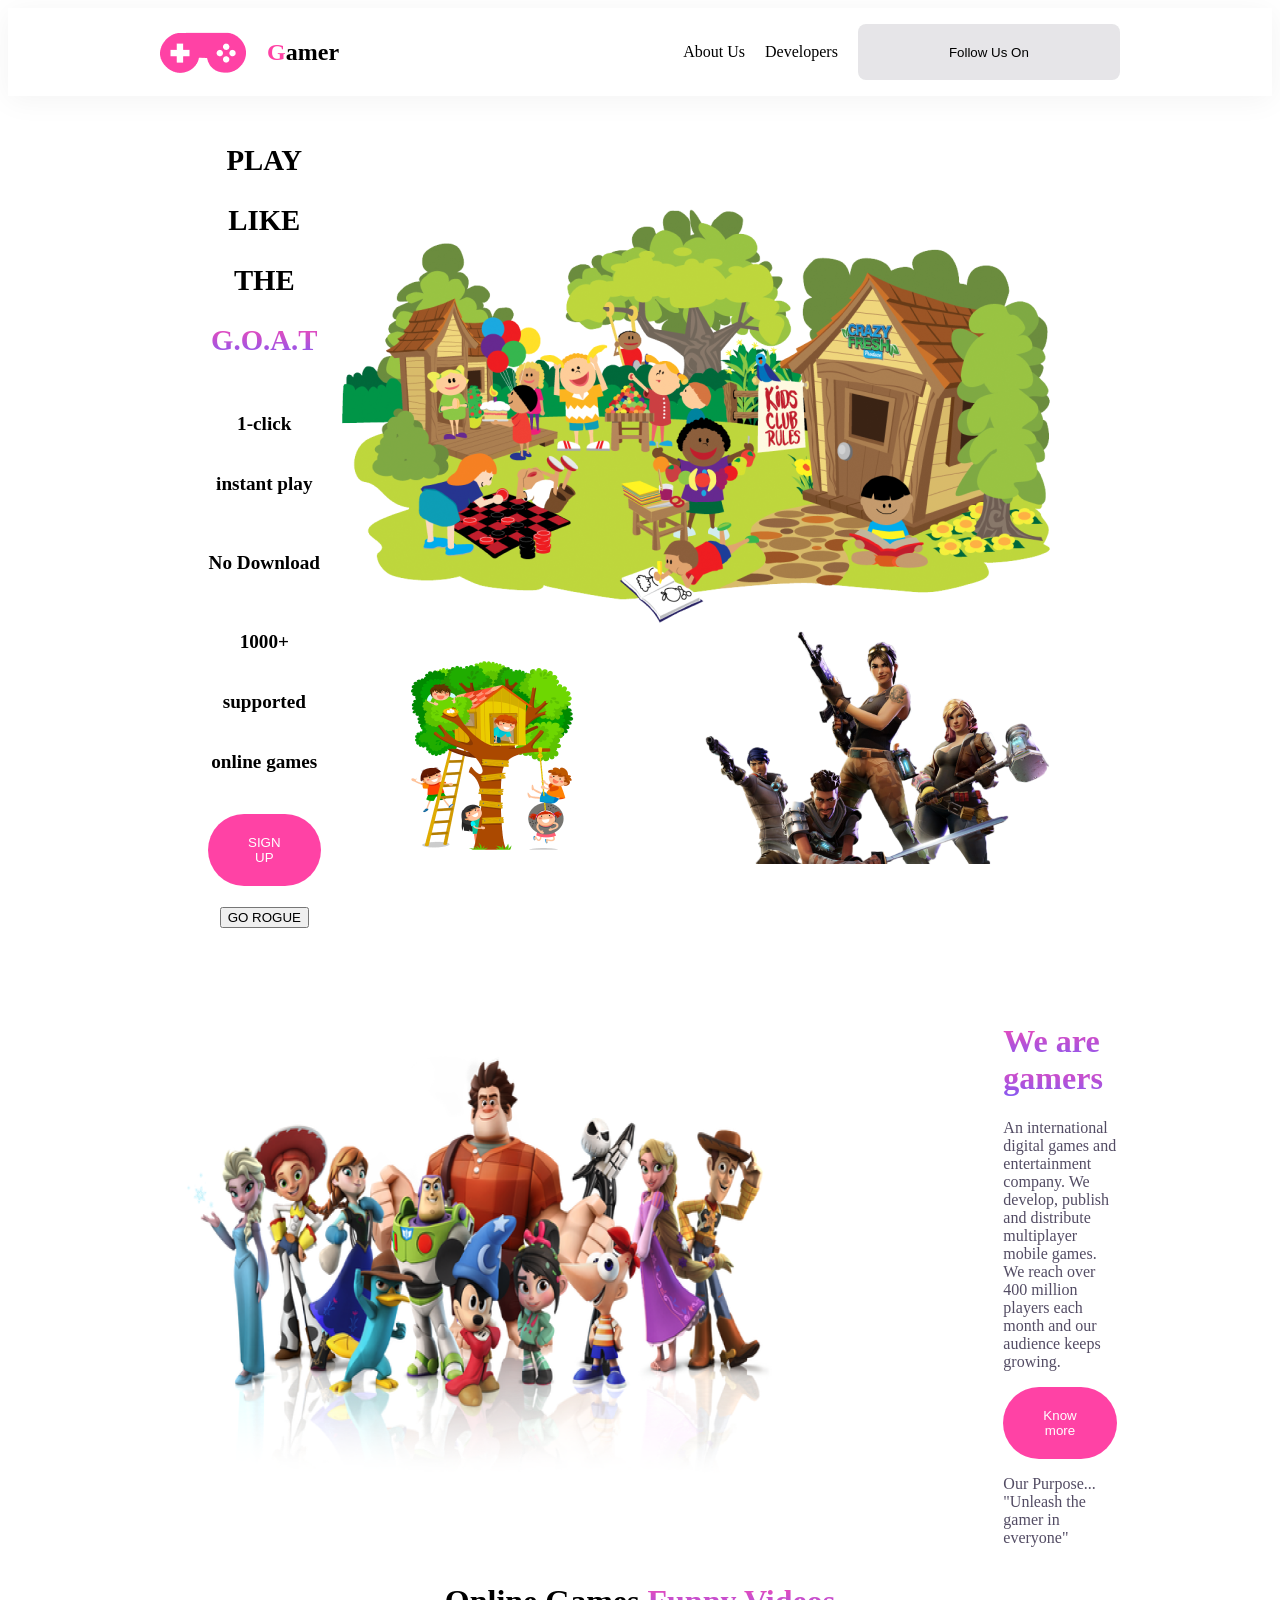
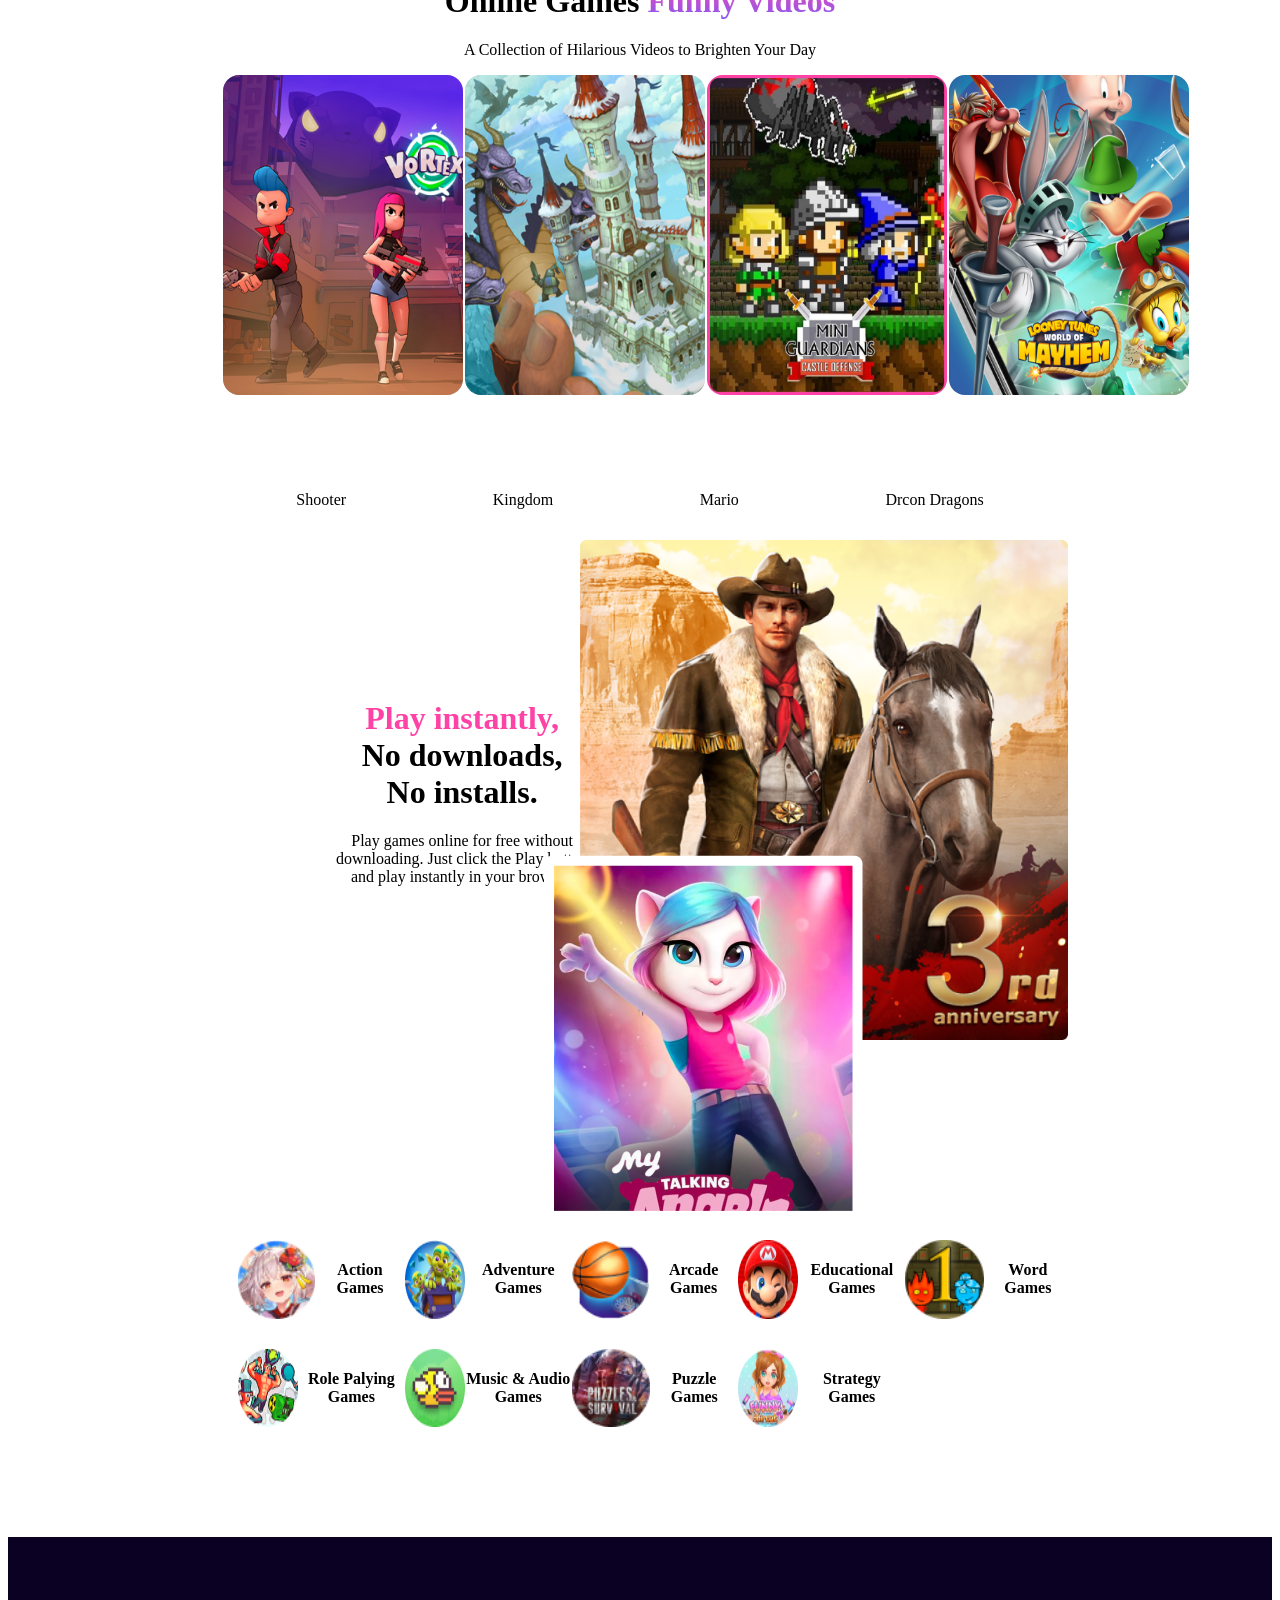
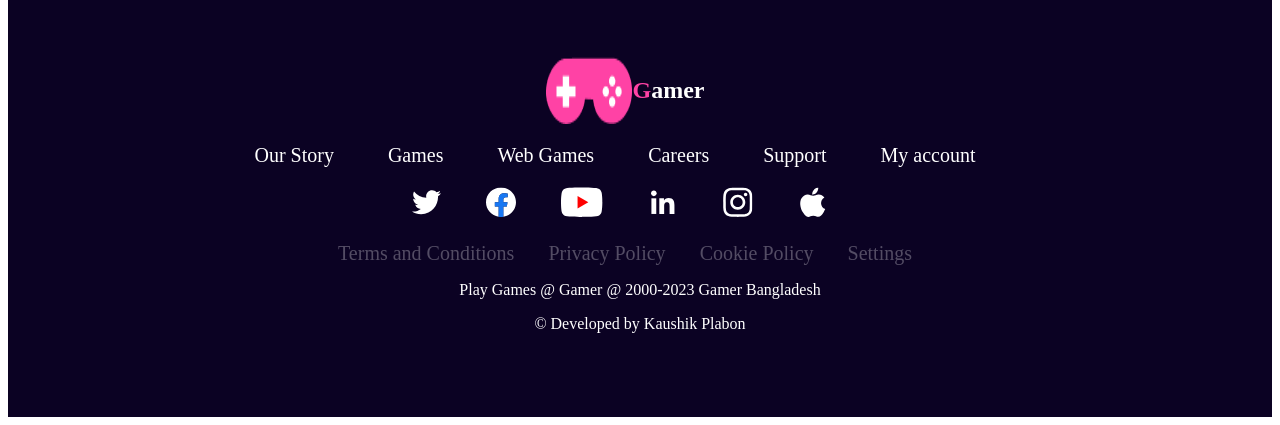
<file: index.html>
<!DOCTYPE html>
<html lang="en">
<head>
    <meta charset="UTF-8">
    <meta name="viewport" content="width=device-width, initial-scale=1.0">
    <title>GamerSite By Kaushik</title>
    <link rel="stylesheet" href="./styles/styles.css"> 
</head>
<body>
    <header>
        <nav>
            <div class="nav1">
                <img src="/images/Frame.png" alt="">
                <h1><span class="pink">G</span>amer</h1>

            </div>
            <div class="nav2">
                <ul>
                <li><a href="">About Us</a></li>
                <li><a href="">Developers</a></li>
                <li><button class="f_btn">Follow Us On</button></li>
                </ul>

            </div>
        </nav>
    </header>
    <main>
        <div class="top-div">
            <div class="section1">
                <div class="top-left">
                    <h2>PLAY LIKE THE <span class="purple">G.O.A.T</span></h2>
                    <p>1-click instant play</p>
                    <p>No Download</p>
                    <p>1000+ supported online games</p>
                    <button class="btn">SIGN UP</button>
                    <button>GO ROGUE</button>
                </div>
                <div class="top-right">
                    <img src="/images/pic1.png" alt="">
                </div>
            </div>       
            
              <div class="section2">
                <div class="top-mid-left">
                    <img src="/images/pic2.png" alt="">
                </div>
                <div class="top-mid-right">
                    <h1><span class="purple">We are gamers</span></h1>
                    <p>An international digital games and entertainment company. We develop, publish and distribute multiplayer mobile games. We reach over 400 million players each month and our audience keeps growing.</p>
                    <button class="btn">Know more</button>
                    <p>Our Purpose... <br> "Unleash the gamer in everyone"</p>
                </div>
            </div>
        </div>
        <div class="top-mid-div">
            <h1>Online Games <span class="purple">Funny Videos</span></h1>
            <p>A Collection of Hilarious Videos to Brighten Your Day</p>
            <div>

            </div>
            <div class="top-mid-div-grid">
                <img src="/images/pic3.png" alt="">
                <img src="/images/pic4.png" alt="">
                <img src="/images/pic5.png" alt="">
                <img src="/images/pic6.png" alt="">
            </div>
            <div class="top-mid-div-grid-txt">
                <p>Shooter</p>
                <p>Kingdom</p>
                <p>Mario</p>
                <p>Drcon Dragons</p>
            </div>
        </div>
        <div class="bottom-mid-div">
            <div class="bottom-mid-div-txt">
                <h1><span class="pink">Play instantly,</span><br>No downloads,<br>No installs.</h1>
                <p>Play games online for free without <br>downloading. Just click the Play button <br>and  play instantly in your browser.</p>
                
            </div>
            <div class="bottom-mid-div-img">
                <img class="overley" src="/images/pic8.png" alt="">
            </div>
        </div>
            </div>
            <div class="icons-div">
               <div class="icons-mobile">
                <img src="/images/icon1.png" alt="">
                <h4>Action Games</h4>
                <img src="/images/icon2.png" alt="">
                <h4>Action Games</h4>
                <img src="/images/icon3.png" alt="">
                <h4>Action Games</h4>
                <img src="/images/icon4.png" alt="">
                <img src="/images/icon5.png" alt="">
                <h4>Action Games</h4>
                <img src="/images/icon6.png" alt="">
                <h4>Action Games</h4>
                <img src="/images/icon7.png" alt="">
                <h4>Action Games</h4>
                <img src="/images/icon8.png" alt="">
                <h4>Action Games</h4>
                <img src="/images/icon9.png" alt="">
                <h4>Action Games</h4>
               </div>
            <div class="icons1">
                <div class="icon">
                    <img src="/images/icon1.png" alt="">
                    <h4>Action Games</h4>
                                </div>
                <div class="icon">
                    <img src="/images/icon2.png" alt="">
                    <h4>Adventure Games</h4>
                    
                </div>
                <div class="icon">
                    <img src="/images/icon3.png" alt="">
                    <h4>Arcade Games</h4>
                    
                </div>
                <div class="icon">
                    <img src="/images/icon4.png" alt="">
                    <h4>Educational Games</h4>
                    
                    </div>
                    <div class="icon">
                        <img src="/images/icon5.png" alt="">
                        <h4>Word Games</h4>
                        
                </div>
           </div>
            <div class="icons2">
               
                <div class="icon">
                    <img src="/images/icon6.png" alt="">
                    <h4>Role Palying Games</h4>
                    
                </div>
                <div class="icon">
                    <img src="/images/icon7.png" alt="">
                    <h4>Music & Audio Games</h4>
                    
                </div>
                <div class="icon">
                    <img src="/images/icon8.png" alt="">
                    <h4>Puzzle Games</h4>
                    
                </div>
                <div class="icon">
                    <img src="/images/icon9.png" alt="">
                    <h4>Strategy Games</h4>
                    
                </div>    
            </div>
            </div>
    </main>
    <footer>
       <section> 
        <div class="footer1">
            <img src="/images/Frame.png" alt="">
            <h1><span class="pink">G</span>amer</h1>

        </div>
        <div class="footer2">
                <a href="">Our Story</a>
                <a href="">Games</a>
                <a href="">Web Games</a>
                <a href="">Careers</a>
                <a href="">Support</a>
                <a href="">My account</a>
            
        </div>
        <div class="footer3">
            <a href=""><img src="/images/twitter-1.svg" alt=""></a>
            <a href=""><img src="/images/facebook-1.svg" alt=""></a>
           <a href=""> <img src="/images/youtube-49.svg" alt=""></a>
            <a href=""><img src="/images/linkedin-1.svg" alt=""></a>
            <a href=""><img src="/images/instagram-1.svg" alt=""></a>
            <a href=""><img src="/images/apple-1.svg" alt=""></a>
        </div>
        <div class="footer4">
            <a href="">Terms and Conditions</a>
            <a href="">Privacy Policy</a>
            <a href="">Cookie Policy</a>
            <a href="">Settings</a>
        </div>
        <p>Play Games @ Gamer @ 2000-2023 Gamer Bangladesh</p>
        <p>&copy; Developed by Kaushik Plabon</p>
       </section>
    </footer>
    
</body>
</html>
</file>
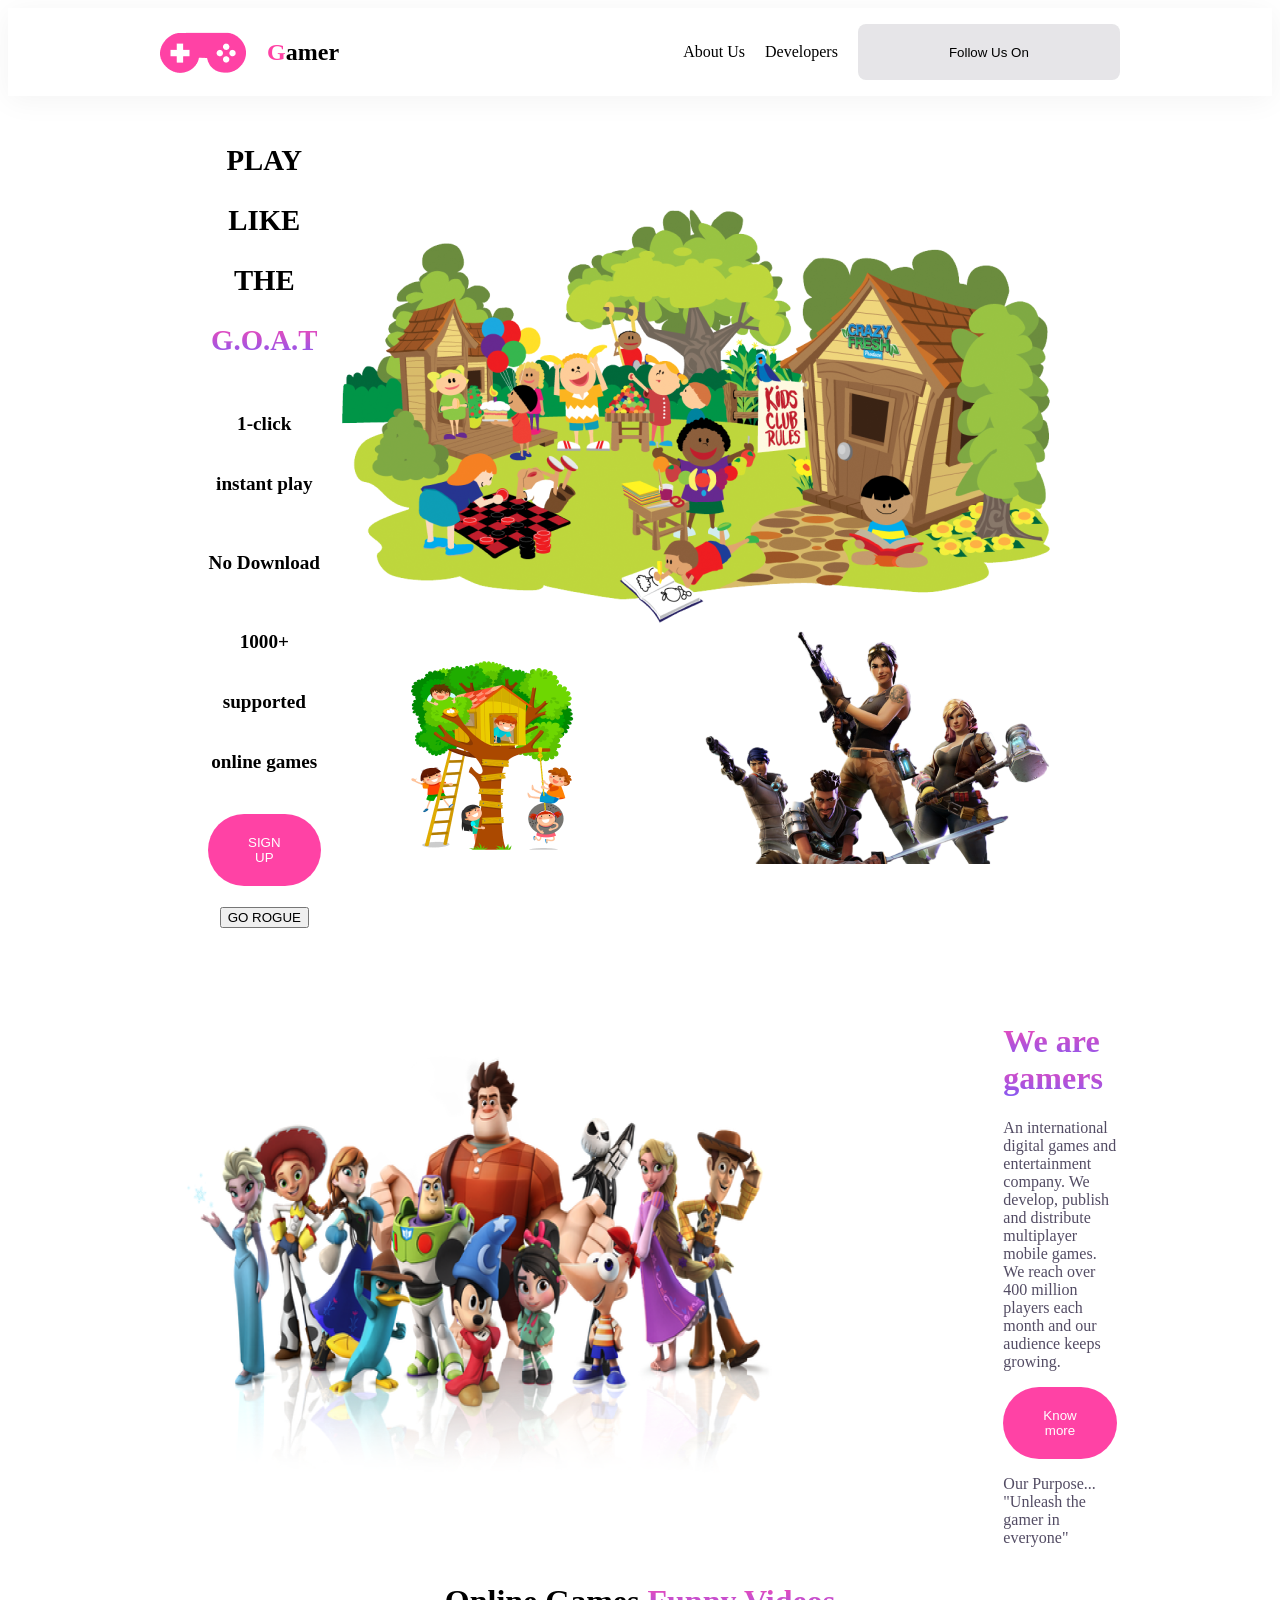
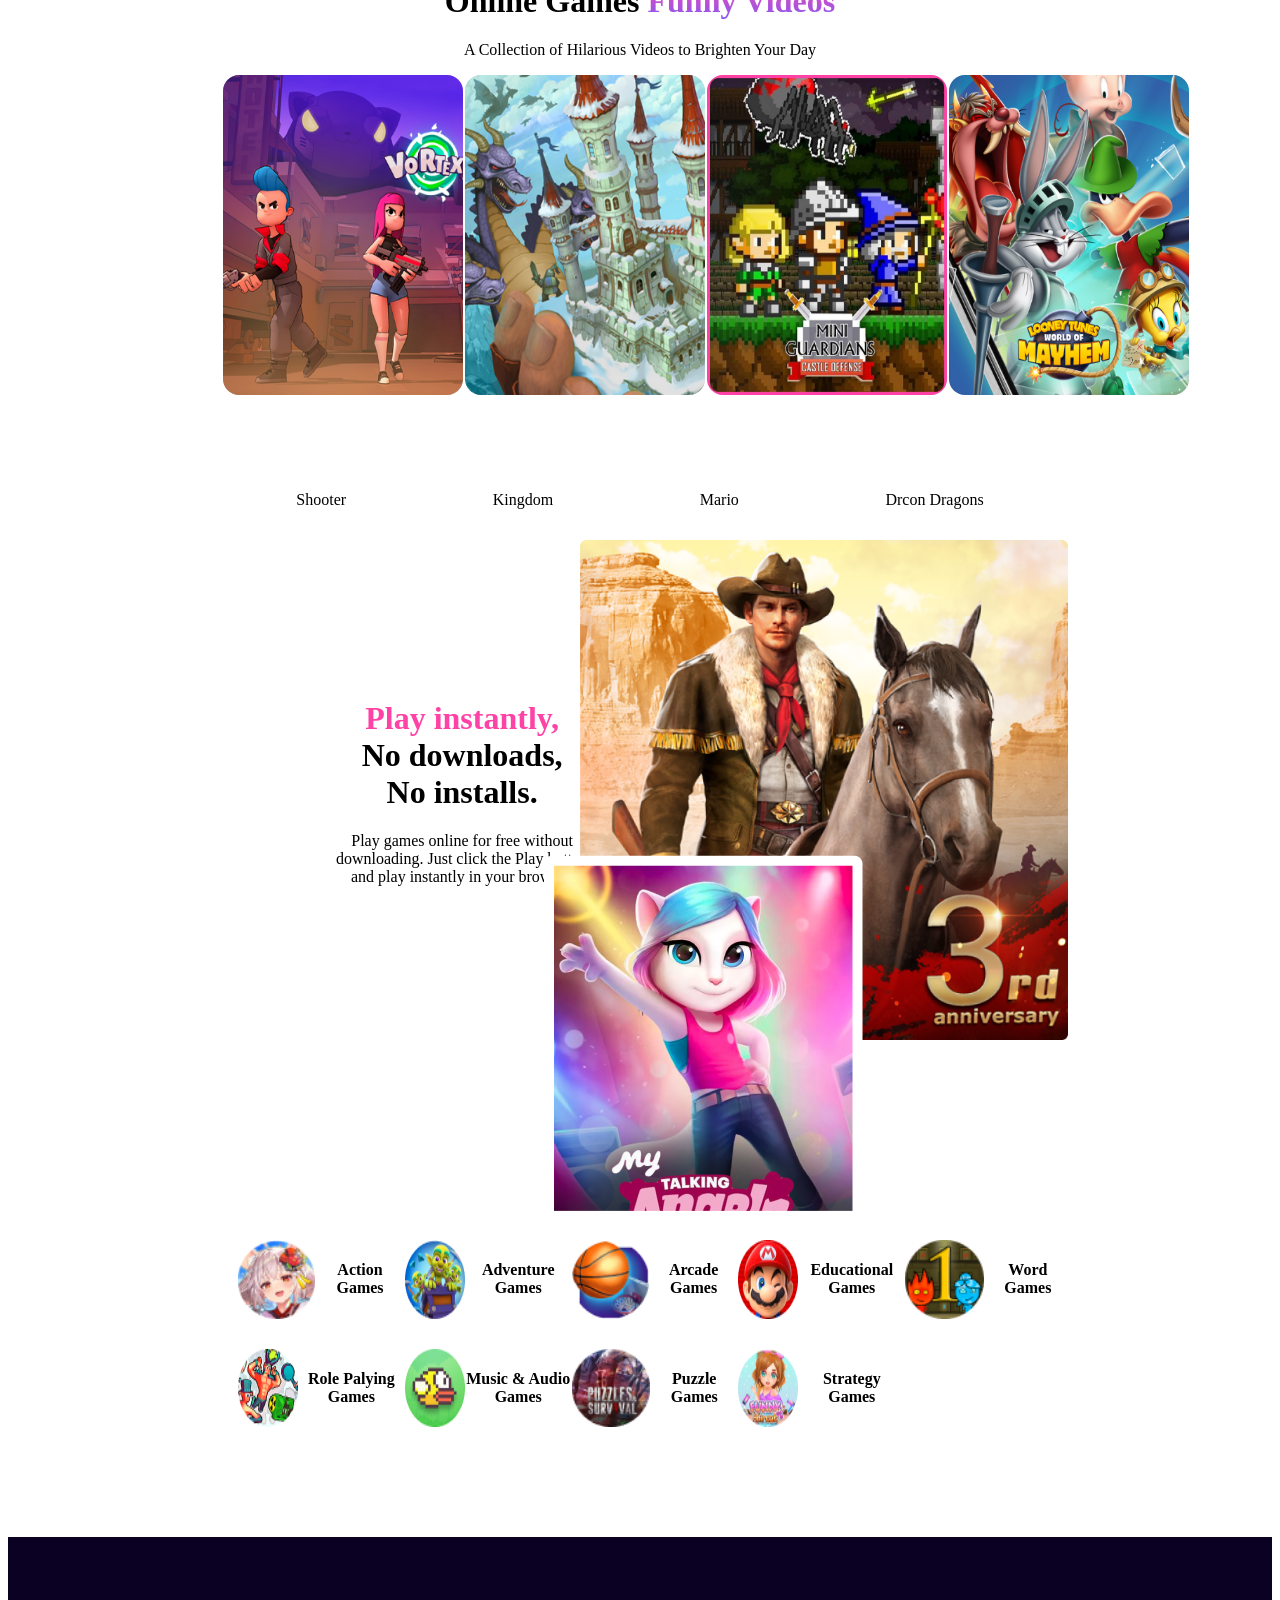
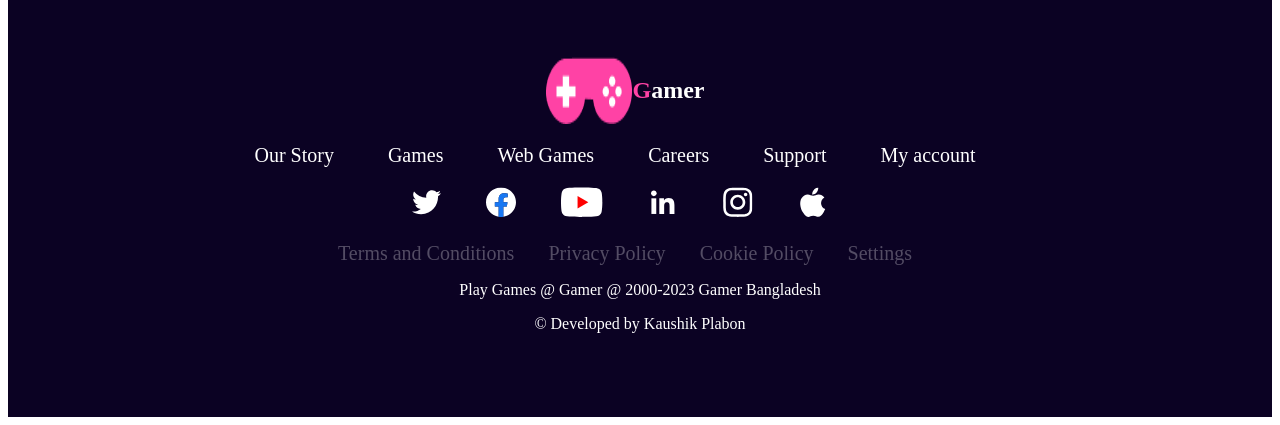
<file: asd.html>
<!DOCTYPE html>
<html lang="en">
<head>
    <meta charset="UTF-8">
    <meta name="viewport" content="width=device-width, initial-scale=1.0">
    <title>GamerSite By Kaushik</title>
    <link rel="stylesheet" href="/styles/styles.css">
</head>
<body>
    <header>
        <nav>
            <div class="nav1">
                <img src="/images/Frame.png" alt="">
                <h1><span class="pink">G</span>amer</h1>

            </div>
            <div class="nav2">
                <ul>
                <li><a href="">About Us</a></li>
                <li><a href="">Developers</a></li>
                <li><button class="f_btn">Follow Us On</button></li>
                </ul>

            </div>
        </nav>
    </header>
    <main>
        <div class="top-div">
            <div class="section1">
                <div class="top-left">
                    <h2>PLAY LIKE THE <span class="purple">G.O.A.T</span></h2>
                    <p>1-click instant play</p>
                    <p>No Download</p>
                    <p>1000+ supported online games</p>
                    <button class="btn">SIGN UP</button>
                    <button>GO ROGUE</button>
                </div>
                <div class="top-right">
                    <img src="/images/pic1.png" alt="">
                </div>
            </div>       
            
              <div class="section2">
                <div class="top-mid-left">
                    <img src="/images/pic2.png" alt="">
                </div>
                <div class="top-mid-right">
                    <h1><span class="purple">We are gamers</span></h1>
                    <p>An international digital games and entertainment company. We develop, publish and distribute multiplayer mobile games. We reach over 400 million players each month and our audience keeps growing.</p>
                    <button class="btn">Know more</button>
                    <p>Our Purpose... <br> "Unleash the gamer in everyone"</p>
                </div>
            </div>
        </div>
        <div class="top-mid-div">
            <h1>Online Games <span class="purple">Funny Videos</span></h1>
            <p>A Collection of Hilarious Videos to Brighten Your Day</p>
            <div>

            </div>
            <div class="top-mid-div-grid">
                <img src="/images/pic3.png" alt="">
                <img src="/images/pic4.png" alt="">
                <img src="/images/pic5.png" alt="">
                <img src="/images/pic6.png" alt="">
            </div>
            <div class="top-mid-div-grid-txt">
                <p>Shooter</p>
                <p>Kingdom</p>
                <p>Mario</p>
                <p>Drcon Dragons</p>
            </div>
        </div>
        <div class="bottom-mid-div">
            <div class="bottom-mid-div-txt">
                <h1><span class="pink">Play instantly,</span><br>No downloads,<br>No installs.</h1>
                <p>Play games online for free without <br>downloading. Just click the Play button <br>and  play instantly in your browser.</p>
                
            </div>
            <div class="bottom-mid-div-img">
                <img class="overley" src="/images/pic8.png" alt="">
                <!-- <img src="/images/pic7.png" alt=""> -->
              
            </div>
            </div>
            <div class="icons-div">
               <div class="icons-mobile">
                <img src="/images/icon1.png" alt="">
                <h4>Action Games</h4>
                <img src="/images/icon2.png" alt="">
                <h4>Action Games</h4>
                <img src="/images/icon3.png" alt="">
                <h4>Action Games</h4>
                <img src="/images/icon4.png" alt="">
                <img src="/images/icon5.png" alt="">
                <h4>Action Games</h4>
                <img src="/images/icon6.png" alt="">
                <h4>Action Games</h4>
                <img src="/images/icon7.png" alt="">
                <h4>Action Games</h4>
                <img src="/images/icon8.png" alt="">
                <h4>Action Games</h4>
                <img src="/images/icon9.png" alt="">
                <h4>Action Games</h4>
               </div>
            <div class="icons1">
                <div class="icon">
                    <img src="/images/icon1.png" alt="">
                    <h4>Action Games</h4>
                                </div>
                <div class="icon">
                    <img src="/images/icon2.png" alt="">
                    <h4>Adventure Games</h4>
                    
                </div>
                <div class="icon">
                    <img src="/images/icon3.png" alt="">
                    <h4>Arcade Games</h4>
                    
                </div>
                <div class="icon">
                    <img src="/images/icon4.png" alt="">
                    <h4>Educational Games</h4>
                    
                    </div>
                    <div class="icon">
                        <img src="/images/icon5.png" alt="">
                        <h4>Word Games</h4>
                        
                </div>
           </div>
            <div class="icons2">
               
                <div class="icon">
                    <img src="/images/icon6.png" alt="">
                    <h4>Role Palying Games</h4>
                    
                </div>
                <div class="icon">
                    <img src="/images/icon7.png" alt="">
                    <h4>Music & Audio Games</h4>
                    
                </div>
                <div class="icon">
                    <img src="/images/icon8.png" alt="">
                    <h4>Puzzle Games</h4>
                    
                </div>
                <div class="icon">
                    <img src="/images/icon9.png" alt="">
                    <h4>Strategy Games</h4>
                    
                </div>    
            </div>
            </div>
    </main>
    <footer>
       <section> 
        <div class="footer1">
            <img src="/images/Frame.png" alt="">
            <h1><span class="pink">G</span>amer</h1>

        </div>
        <div class="footer2">
                <a href="">Our Story</a>
                <a href="">Games</a>
                <a href="">Web Games</a>
                <a href="">Careers</a>
                <a href="">Support</a>
                <a href="">My account</a>
            
        </div>
        <div class="footer3">
            <a href=""><img src="/images/twitter-1.svg" alt=""></a>
            <a href=""><img src="/images/facebook-1.svg" alt=""></a>
           <a href=""> <img src="/images/youtube-49.svg" alt=""></a>
            <a href=""><img src="/images/linkedin-1.svg" alt=""></a>
            <a href=""><img src="/images/instagram-1.svg" alt=""></a>
            <a href=""><img src="/images/apple-1.svg" alt=""></a>
        </div>
        <div class="footer4">
            <a href="">Terms and Conditions</a>
            <a href="">Privacy Policy</a>
            <a href="">Cookie Policy</a>
            <a href="">Settings</a>
        </div>
        <p>Play Games @ Gamer @ 2000-2023 Gamer Bangladesh</p>
        <p>&copy; Developed by Kaushik Plabon</p>
       </section>
    </footer>
    
</body>
</html>
</file>
<file: styles/styles.css>
.pink{
        color: #FF42A5;
        
    }
    .purple{
        background: linear-gradient(180deg, #F948B2 0%, #8758F1 100%);
        background-clip: text;
        -webkit-background-clip: text;
        -webkit-text-fill-color: transparent;
    }
@media only screen and (min-width: 992px) {
    header nav{
        display: flex;
        justify-content: space-around;
        background: #FFF;
        box-shadow: 0px 4px 30px 0px rgba(0, 0, 0, 0.05);
        align-items: center;
        
    }
    .pink{
        color: #FF42A5;
        
    }
    .purple{
        background: linear-gradient(180deg, #F948B2 0%, #8758F1 100%);
        background-clip: text;
        -webkit-background-clip: text;
        -webkit-text-fill-color: transparent;
    }
    main{
    
        padding: 10px 200px;
    }
    .f_btn{
        border-radius: 8px;
        background: rgba(11, 2, 35, 0.10);
        border: none;
        width: 262px;
        height: 56px;
    
    }
    .nav1{
        display: flex;
        align-items: center;
        gap: 20px;
    }
    
    .nav2 >ul{
        list-style: none;
        text-decoration: none;
        display: flex;
        gap: 20px;
        align-items: center;
    }
    .nav2 ul li a{
        list-style: none;
        text-decoration: none;
        color: black;
        
    }
    .section1{
        display: flex;
        align-items: center;
        justify-content: space-around;
       
        
        
    }
    .section2{
    height: 37.5rem; 
    display: flex;
    align-items: center;
    justify-content: center;
    }
    .top-right{
    padding: 20px;
    }
    
    .top-left{
    text-align: right;
    font-family: Work Sans;
    font-size: 1.2rem;  
    font-style: normal;
    text-align: center;
    font-weight: 700;
    line-height: 3.75rem; 
    
    }
    .top-mid-div{
    text-align: center;
    padding: 15px;
        
       
    }
    .top-mid-div-grid{
        display: flex;
        gap: 2px;
        justify-content: space-between;
        height: 2rem;
    }
    .top-mid-div-grid img{
        border-radius: 1rem;
    background: lightgray 50% / cover no-repeat;
    width: 15rem;
        height: 20rem;
        
    }
    .top-mid-div-grid img:hover {
        
       
        background-color: black;
        opacity: 100%;
        cursor: pointer;     
        content: url('/images/play-button-1.svg');
        
        
        
       
    }
    
    
    
    .top-mid-div-grid-txt{
    display: flex;
    justify-content: space-around;
    text-align: right;
    }
    .top-mid-left img{
    
    height: 30.5625rem;
    width: 40rem;
    

    }
    .top-mid-div-grid{
     height: 25rem;
    
    }
    .top-mid-right{
      
        color: #534C64;
        font-family: Work Sans;
        font-style: normal;
        font-weight: 500;
        line-height: normal;
        align-items: end;
    
    
    }
    
    
    
    .top-mid-right{
        width: 868px;
    height: 489px;
    padding-left: 200px;
    }
    .icon{
        display: flex;
    }
    .bottom-mid-div{
        display: flex;
        align-items: center;
        justify-content: space-around;
    
    }
    
    .bottom-mid-div{
        background-image: url('/images/pic7.png');
        background-repeat: no-repeat;
        height: 500px;
        background-size:contain;
        background-position: 99%;
     
        
       
    }
    .overley{
        position:static;
        margin-top: 500px;
        margin-left: -400px;
    }
    
    .icons-div{
        margin-top:  200px;
        
        align-items: center;
        justify-content: space-between;
    
        text-align: center;
       
    }
    .bottom-mid-div-txt{
        text-align: center;
        padding-right: 100px;
        
    
    }
    .footer2 >ul{
        list-style: none;
        text-decoration: none;
        display: flex;
        gap: 20px;
        align-items: center;
    }
    .icons-div > .icons1{
        display: grid;
        grid-template-columns: repeat(5, 1fr);
        justify-content: space-between;
        margin-top: 30px;
        margin-left: 30px; }
    .icons-div > .icons2{
        display: grid;
        grid-template-columns: repeat(5, 1fr);
        justify-content: space-between;
        margin-top: 30px;
        margin-left: 30px; }
    
    .icon:hover {
        
        color: #0B0223;
        font-family: Work Sans;
       
        line-height: normal;
        border-radius: 50px;
         background: #FFF;    
         border: #FF42A5;
         border: #FF42A5 solid;
        
        
       
    }
    .icons-mobile{
        display: none;
    }
    
    footer{
         margin-top: 100px;
        height: 30em;
        background-color: #0B0223;;
        text-align: center;
        color: white;
        align-items: center;
    
    }
    footer> section{
        padding-top: 100px;
    }
    .footer2 a{
        list-style: none;
        text-decoration: none;
        text-align: center;
        align-items: center;
        color: white;
        font-family: Work Sans;
        font-size: 1.25rem;
        font-style: normal;
        font-weight: 500;
        line-height: normal;
        padding-right: 50px;
        padding-top: 20px;
        
        
    }
    
    .footer4 a{
        color: #534C64;
        font-family: Work Sans;
        font-size: 1.25rem;
        font-style: normal;
        font-weight: 500;
        line-height: normal;
        list-style: none;
        text-decoration: none;
      
        padding-right: 30px;
    
    }
    .footer2,.footer3,.footer4,.footer1{
        margin-top: 20px;
    }
        
    .footer1{
        display: flex;
        justify-content: center;
        text-align: center;
    font-family: Work Sans;
    padding-right: 30px;
    font-style: normal;
    font-weight: 700;
    line-height: normal;
    }
    
    
    .footer3 a img{
       height: 30px;  
       
        color: #534C64;
        font-family: Work Sans;
        font-size: 1.25rem;
        font-style: normal;
        font-weight: 500;
        line-height: normal;
        padding-right: 40px;
        
    }
    .footer3 a{
        gap:40px;
        text-align: center;
        align-items: center;
        color: #534C64;
        font-family: Work Sans;
        font-size: 1.25rem;
        font-style: normal;
        font-weight: 500;
        line-height: normal;
        
        
    }
    .footer3{
        align-items: center;
        color: #534C64;
        font-family: Work Sans;
        font-size: 1.25rem;
        font-style: normal;
        font-weight: 500;
        line-height: normal;
    
    }
    .btn{
        display: inline-flex;
        padding: 21px 40px;
        align-items: flex-start;
        gap: 10px;
        border-radius: 48px;
    background: var(--linear, linear-gradient(90deg, #FF42A5 0%, #FF42A5 100%));
    border: none;
    color: white;
    
    }
}

/* MEDIA */

/* MEDIA */
/* MEDIA */
/* MEDIA */
/* MEDIA */
/* MEDIA */
/* MEDIA */
/* MEDIA */
/* MEDIA */
/* MEDIA */






@media only screen and (max-width:567px) {
    header nav{
        display: block;
        justify-content: space-around;
        background: #FFF;
    box-shadow: 0px 4px 30px 0px rgba(0, 0, 0, 0.05);
    align-items: center;
   
    }
    .pink{
        color: #FF42A5;
        
    }
    .purple{
        background: linear-gradient(180deg, #F948B2 0%, #8758F1 100%);
        background-clip: text;
        -webkit-background-clip: text;
        -webkit-text-fill-color: transparent;
    }
    main{
        padding: 10px;

    }
    .f_btn{
        border-radius: 8px;
    background: rgba(11, 2, 35, 0.10);
    border: none;
    width: 262px;
    height: 56px;
    
    
    }
    .nav1{
        display: flex;
        align-items: center;
        gap: 20px;
        padding-left: 80px;
    }
    
    .nav2 ul{
        list-style: none;
        text-decoration: none;
        display:inline-block;

        align-items: center;
    }
    .nav2 ul li {
        list-style: none;
        text-decoration: none;
        color: black;
        align-items: center;
        text-align: center;
        
    }
    .section1{
        display: block;
        align-items: center;
        justify-content: space-around;
       
        width: 22rem;
        
        
    }
    .top-div{
        width: 22rem;
        display: block;
    }
    .section2{
    display: grid;
   
    align-items: center;
   
    justify-content: center;
    margin-bottom: 500px;
    }
    .top-right img{
        width: 20rem;
    }
    
    .top-left{

    font-family: Work Sans;
    font-size: 1.2rem;  
    font-style: normal;
    text-align: center;
    font-weight: 600;
    line-height: 3.75rem; 
    
    
    }
    .top-mid-div{
        text-align: center;
        padding: 15px;
        
    margin-bottom: 20px;
       
    }
    .top-mid-div-grid{
        display: inline-block;
        gap: 2px;
        justify-content: space-between;
        
    
        
      
    
    }
    .section2 .top-mid-right{
        width: 22rem;
    }
    .top-mid-div-grid img{
        border-radius: 1rem;
    background: lightgray 50% / cover no-repeat;
    margin-bottom: 20px;
        
    }
    .top-mid-div-grid img:hover {
        
       background-image:cross-fade();
        background-color: black;
        opacity: 100%;
        cursor: pointer;
     
        content: url('/images/play-button-1.svg');
        
        
        
       
    }
    
    
    
    .top-mid-div-grid-txt{
    display: none;
    justify-content: space-around;
    text-align: right;
    width: 21rem;
    }
    .top-mid-left img{
    
   
    width: 22rem;
    
   
    }
    .top-mid-right{
        width: 22rem;
    }
    .top-mid-div-grid{
     height: 25rem;
    .top-mid-div{
        margin-top: 200px;
    }
    }
    .top-mid-right{
        
        color: #534C64;
        font-family: Work Sans;
        font-style: normal;
        font-weight: 500;
      
    }
    
    
    
    .top-mid-right{
       width: 9rem;
       text-align: center;
       padding: 0px 20px;
    
    }
       .bottom-mid-div{
        display: block;
        align-items: center;
        justify-content: space-around;
    
        margin-bottom: 100px;
    }
    
    .bottom-mid-div{
        background-image: url('/images/pic7.png');
        background-repeat: no-repeat;
        height: 500px;
        background-size:contain;       
    }
    .overley{
        position:static;
        margin-top: 500px;
        margin-left: -400px;
    }
    
    .icons-div{
       
        align-items: center;
       
        text-align: center;
       display: block;
      
       margin-bottom: 100px;
    }
    .bottom-mid-div-txt{
        text-align: center;
        padding-right: 100px;
        color: black;
        text-shadow: #FFF;
        
    
    }
    .footer2 >ul{
        list-style: none;
        text-decoration: none;
        display: flex;
        gap: 20px;
        align-items: center;
    }
    .icons1{
        display: grid;
        grid-template-columns: repeat(3, 1fr);
    }
    .icon{
        width: 3rem;
        height: 3rem;
    }
    .icons2{
        display: grid;
        grid-template-columns: repeat(3,1fr);
       
        
        margin-top: 30px;
        margin-left: 30px;
    }
    .icon:hover {
        
        color: #0B0223;
        font-family: Work Sans;
        font-size: 1.25rem;
        font-style: normal;
        font-weight: 600;
        line-height: normal;
        border-radius: 50px;
       
        border: 2px palevioletred solid;
        
       
    }
    
    
    footer{
         margin-top: 100px;
        
        background-color: #0B0223;;
        text-align: center;
        color: white;
        align-items: center;
        
    
    }
    footer> section{
        padding-top: 100px;
    }
    .footer2 a{
        list-style: none;
        text-decoration: none;
        text-align: center;
        align-items: center;
        color: white;
        font-family: Work Sans;
        font-size: 1.25rem;
        font-style: normal;
        font-weight: 500;
        line-height: normal;
        padding-right: 50px;
        padding-top: 20px;
        
        
    }
    
    .footer4 a{
        color: #534C64;
        font-family: Work Sans;
        font-size: 1.25rem;
        font-style: normal;
        font-weight: 500;
        line-height: normal;
        list-style: none;
        text-decoration: none;
      
        padding-right: 30px;
    
    }
    .footer2,.footer3,.footer4,.footer1{
        margin-top: 20px;
    }
        
    .footer1{
        display: flex;
        justify-content: center;
        text-align: center;
    font-family: Work Sans;
    padding-right: 30px;
    font-style: normal;
    font-weight: 700;
    line-height: normal;
    }
    
    
    .footer3 a img{
       height: 30px;  
       
        color: #534C64;
        font-family: Work Sans;
        font-size: 1.25rem;
        font-style: normal;
        font-weight: 500;
        line-height: normal;
        padding-right: 40px;
        
    }
    .footer3 a{
        gap:40px;
        text-align: center;
        align-items: center;
        color: #534C64;
        font-family: Work Sans;
        font-size: 1.25rem;
        font-style: normal;
        font-weight: 500;
        line-height: normal;
        
        
    }
    .footer3{
        align-items: center;
        color: #534C64;
        font-family: Work Sans;
        font-size: 1.25rem;
        font-style: normal;
        font-weight: 500;
        line-height: normal;
    
    }
    .btn{
        display: inline-flex;
        padding: 21px 40px;
        align-items: flex-start;
        gap: 10px;
        border-radius: 48px;
    background: var(--linear, linear-gradient(90deg, #FF42A5 0%, #FF42A5 100%));
    border: none;
    color: white;
    
    }   
    nav, main {
        margin-top: 5px;
        align-items: center;
        /* text-align: justify; */
        
    }
   .footer2,.footer3,.footer4{
       
        display: grid;
        grid-template-columns: repeat(3, 1fr);
        padding-left: 20px;
        
    }
    .icons-div .icons-mobile{
        display: grid;
        grid-template-columns: repeat(3, 0.5fr);
        /* width: 12rem; */
        align-items: center;
        padding-left: 50px;
    }
    .icons-div .icons1{
        display: none;
    }
    .icons-div .icons2{
        display: none;
    }
    
}
</file>
